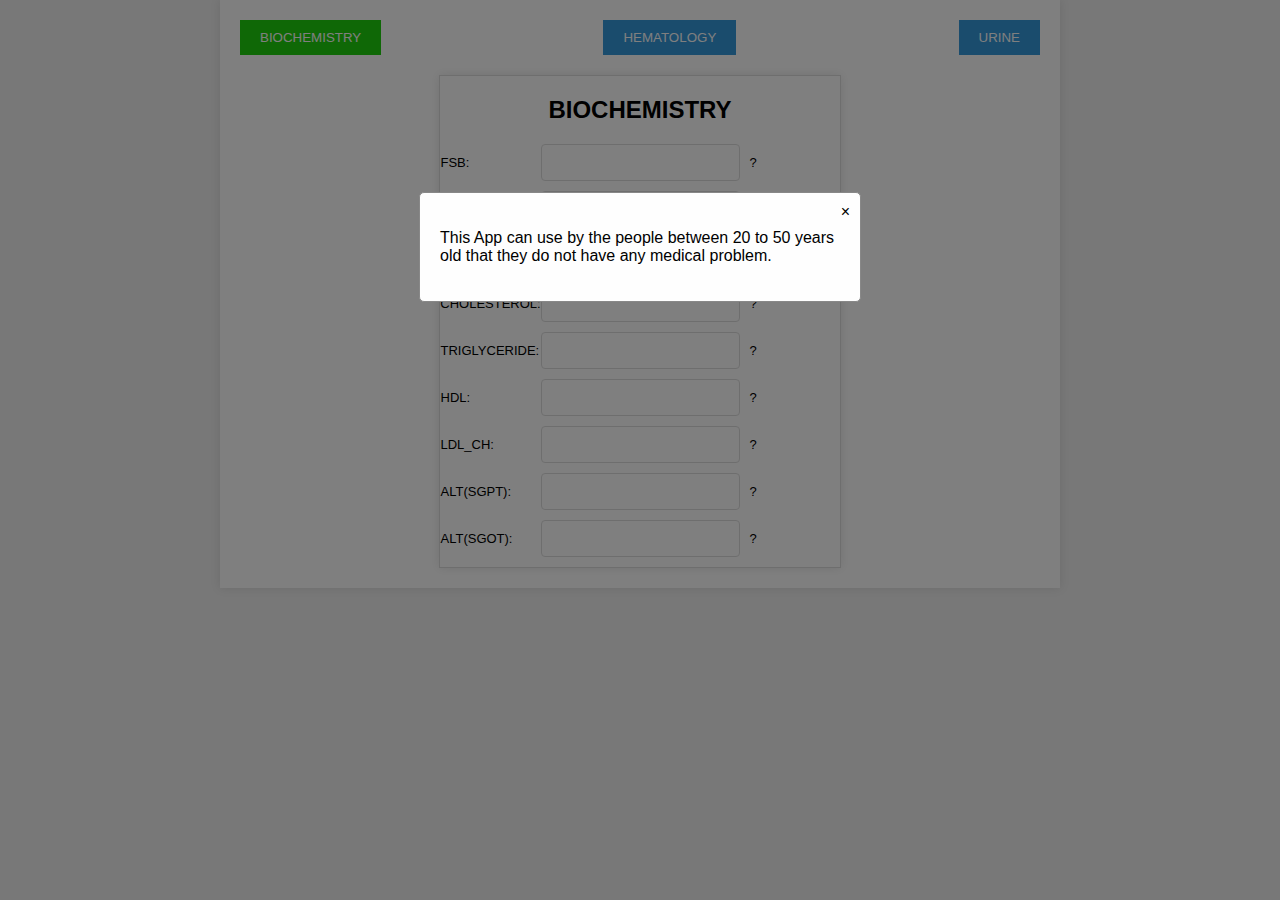
<file: dashboard.html>
<!DOCTYPE html>
<html lang="en">
<head>
    <meta charset="UTF-8">
    <meta name="viewport" content="width=device-width, initial-scale=1.0">
    <title>Dashboard</title>
    <link rel="stylesheet" href="dashboard.css">
</head>
<body>
    <div class="container">
        <div class="button-container">
            <button class="button selected" id="button1">BIOCHEMISTRY</button>
            <button class="button" id="button2">HEMATOLOGY</button>
            <button class="button" id="button3">URINE</button>
        </div>
        <form id="form1" class="show">
            
            <h2>BIOCHEMISTRY</h2>
            <div class="input-group">
                <label for="input1">FSB:</label>
                <input type="number" id="input1" name="input1">
                <label for="input1After">?</label>
            </div>
            <div class="input-group">
                <label for="input2">UREA:</label>
                <input type="number" id="input2" name="input2">
                <label for="input2After">?</label>
            </div>
            <div class="input-group">
                <label for="input3">CREATININE:</label>
                <input type="number" id="input3" name="input3">
                <label for="input3After">?</label>
            </div>
            <div class="input-group">
                <label for="input4">CHOLESTEROL:</label>
                <input type="number" id="input4" name="input4">
                <label for="input4After">?</label>
            </div>
            <div class="input-group">
                <label for="input5">TRIGLYCERIDE:</label>
                <input type="number" id="input5" name="input5">
                <label for="input5After">?</label>
            </div>
            <div class="input-group">
                <label for="input6">HDL:</label>
                <input type="number" id="input6" name="input6">
                <label for="input6After">?</label>
            </div>
            <div class="input-group">
                <label for="input7">LDL_CH:</label>
                <input type="number" id="input7" name="input7">
                <label for="input7After">?</label>
            </div>
            <div class="input-group">
                <label for="input8">ALT(SGPT):</label>
                <input type="number" id="input8" name="input8">
                <label for="input8After">?</label>
            </div>
            <div class="input-group">
                <label for="input9">ALT(SGOT):</label>
                <input type="number" id="input9" name="input9">
                <label for="input9After">?</label>
            </div>




        </form>
        <form id="form2">
            
            <h2>HEMATOLOGY</h2>
            <div class="input-group">
                <label for="input1">WCB:</label>
                <input type="number" id="input1" name="input1">
                <label for="input1After">?</label>
            </div>
            <div class="input-group">
                <label for="input2">RBC:</label>
                <input type="number" id="input2" name="input2">
                <label for="input2After">?</label>
            </div>
            <div class="input-group">
                <label for="input3">HEMOGLOBIN:</label>
                <input type="number" id="input3" name="input3">
                <label for="input3After">?</label>
            </div>
            <div class="input-group">
                <label for="input4">HEMATOCRIT:</label>
                <input type="number" id="input4" name="input4">
                <label for="input4After">?</label>
            </div>
            <div class="input-group">
                <label for="input5">PLATELETS:</label>
                <input type="number" id="input5" name="input5">
                <label for="input5After">?</label>
            </div>
            <div class="input-group">
                <label for="input6">NEUT:</label>
                <input type="number" id="input6" name="input6">
                <label for="input6After">?</label>
            </div>
            <div class="input-group">
                <label for="input7">EO:</label>
                <input type="number" id="input7" name="input7">
                <label for="input7After">?</label>
            </div>
            <div class="input-group">
                <label for="input8">BASO:</label>
                <input type="number" id="input8" name="input8">
                <label for="input8After">?</label>
            </div>
            <div class="input-group">
                <label for="input9">LYMP:</label>
                <input type="number" id="input9" name="input9">
                <label for="input9After">?</label>
            </div>
            <div class="input-group">
                <label for="input10">MONO:</label>
                <input type="number" id="input10" name="input10">
                <label for="input10After">?</label>
            </div>
        </form>
        <form id="form3">
            
            <h2>URINE</h2>
            <p>This is the content of Form 3.</p>
        </form>
    </div>


    <div id="modal" class="modal">
        <div class="modal-content">
            <span class="close-modal" id="close-modal">&times;</span>
            <div id="modal-text"></div>
        </div>
    </div>

    <!-- Modal for page reload message -->
    <div id="reload-modal" class="modal">
        <div class="modal-content">
            <span class="close-modal" id="close-reload-modal">&times;</span>
            <p>This App can use by the people between 20 to 50 years old that they do not have any medical problem.</p>
        </div>
    </div>
    
    <script src="./dashboard.js"></script>
</body>

</html>
</file>
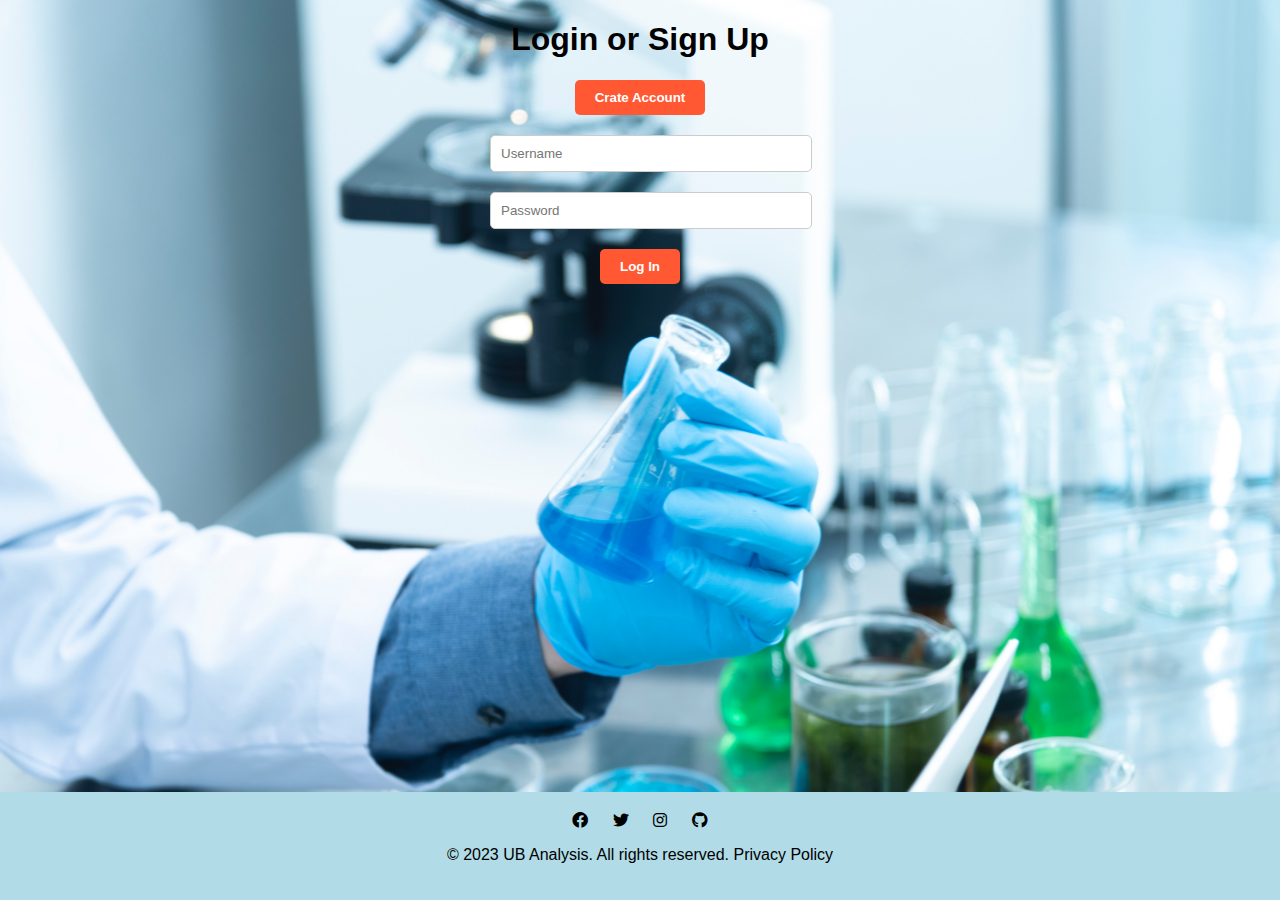
<file: login.html>
<!DOCTYPE html>
<html lang="en">
<head>
    <meta charset="UTF-8">
    <meta name="viewport" content="width=device-width, initial-scale=1.0">
    <link rel="stylesheet" href="https://cdnjs.cloudflare.com/ajax/libs/font-awesome/6.0.0-beta3/css/all.min.css">
    <title>Login or Sign Up</title>
    <link rel="stylesheet" href="./login-style.css">
</head>
<body>
    <img src="./assets/bg-cover.jpg" alt="bg cover" class="bg-cover">
    <div class="form-container">
        <h1>Login or Sign Up</h1>
        <button id="toggle-button">Crate Account</button>

        <!-- Sign-in form -->
        <form id="signin-form" class="active">
            <input type="text" placeholder="Username" required>
            <input type="password" placeholder="Password" required>
            <button type="submit">Log In</button>
        </form>

        <!-- Sign-up form -->
        <form id="signup-form">
            <input type="text" placeholder="Username" required>
            <input type="password" placeholder="Password" required>
            <input type="password" placeholder="Confirm Password" required>
            <button type="submit">Sign Up</button>
        </form>
       
        
    </div>

    <!-- footer -->
    <footer>
        <div class="footer-content">
            <div class="social-icons">
                <a href="https://github.com/3mFrontEnd" class="social-icon"><i class="fab fa-facebook"></i></a>
                <a href="https://github.com/3mFrontEnd" class="social-icon"><i class="fab fa-twitter"></i></a>
                <a href="https://github.com/3mFrontEnd" class="social-icon"><i class="fab fa-instagram"></i></a>
                <a href="https://github.com/3mFrontEnd" class="social-icon"><i class="fab fa-github"></i></a>
            </div>
            <p>&copy; 2023 UB Analysis. All rights reserved. <span class="privacy-policy"><a href="#" id="privacy-policy-link">Privacy Policy</a>
            </span></p>
        </div>
    </footer>


    <!-- scripts -->
    <script>
        const toggleButton = document.getElementById('toggle-button');
        const signinForm = document.getElementById('signin-form');
        const signupForm = document.getElementById('signup-form');

        // Toggle between sign-in and sign-up forms
        toggleButton.addEventListener('click', () => {
            signinForm.classList.toggle('active');
            signupForm.classList.toggle('active');

            if (signinForm.classList.contains('active')) {
                toggleButton.textContent = 'Crate Account';
            } else {
                toggleButton.textContent = 'Log In';
            }
        });
    </script>
</body>
</html>
</file>
<file: dashboard.css>
body {
    font-family: Arial, sans-serif;
    background-color: #f0f0f0;
    margin: 0;
    padding: 0;
}

/* Container styles */
.container {
    max-width: 800px;
    margin: 0 auto;
    padding: 20px;
    background-color: #fff;
    box-shadow: 0 0 10px rgba(0, 0, 0, 0.1);
}


.button-container {
    display: flex;
    justify-content: space-between;
    margin-bottom: 20px;
}

.button {
    padding: 10px 20px;
    border: none;
    cursor: pointer;
    background-color: #3498db;
    color: #fff;
}

.button.selected {
    background-color: #1fd10c;
}

/* Form styles */
form {
    display: none;
}

form.show {
    display: flex;
    flex-direction: column;
    align-items: center;
    text-align: center;
    margin: 0 auto;
    max-width: 400px; 
    border: 1px solid #ddd;
    background-color: #fff;
    box-shadow: 0 0 10px rgba(0, 0, 0, 0.1);
}

/* Input group styles */
.input-group {
    display: flex;
    align-items: center;
    margin-bottom: 10px;
}


.input-group label {
    text-align: left;
    margin-left: 10px; 
    white-space: nowrap; 
    direction: ltr; 
    min-width: 100px; 
    font-size: small;
}


.input-group label:after {  
    margin-right: 5px;
}


.input-group input[type="number"] {
    flex: 1;
    padding: 10px;
    border: 1px solid #ddd;
    border-radius: 4px;
}

/* Modal styles */
.modal {
    display: none;
    position: fixed;
    top: 0;
    left: 0;
    width: 100%;
    height: 100%;
    background-color: rgba(0, 0, 0, 0.5);
}

.modal-content {
    background-color: #fefefe;
    margin: 15% auto;
    padding: 20px;
    border: 1px solid #888;
    border-radius: 5px;
    width: 80%;
    max-width: 400px;
    position: relative;
}

.close-modal {
    position: absolute;
    top: 0;
    right: 0;
    padding: 10px;
    cursor: pointer;
}

/* Responsive  */
@media screen and (max-width: 600px) {
    .input-group label {
        width: 100%; 
        text-align: left; 
        margin-left: 0; 
        margin-right: 0; 
        direction: ltr;
    }
    
    .input-group label:after {
       
        margin-left: 0;
        margin-right: 0;
    }
}
</file>
<file: login-style.css>
/* basic styling */
body, html {
    margin: 0;
    padding: 0;
    font-family: Arial, sans-serif;
}

/* Main styles */
main {
    max-width: 400px; 
    margin: 0 auto;
    padding: 20px;
    text-align: center;
    background-color: #ffffff; 
    border-radius: 10px;
    box-shadow: 0 0 10px rgba(0, 0, 0, 0.2);
}

.bg-cover{
    position: absolute;
    top: 0;
    left: 0;
    background-size: cover;
    background-position: center;
    width: 100%;
    height: 100vh;
    z-index: -1;
}

h1 {
    color: #000000; 
}

form {
    margin-top: 20px;
    display: none;
}

form.active {
    display: block;
}

.form-container {
    width: 300px;
    margin: 0 auto;
    text-align: center;
}

label {
    display: block;
    text-align: left;
    font-weight: bold;
    margin-bottom: 5px;
    color: #000000; 
}

input[type="text"],
input[type="password"] {
    width: 100%;
    display: block;
    padding: 10px;
    margin-bottom: 20px;
    border: 1px solid #ccc;
    border-radius: 5px;
}



button {
    background-color: #ff5833;
    color: #ffffff; 
    border: none;
    padding: 10px 20px;
    border-radius: 5px;
    cursor: pointer;
    font-weight: bold;
    transition: background-color 0.3s ease;
}

button:hover {
    background-color: #fb3104;
}

p {
    color: #000000; 
}

a {
    color: #ff5833;
    text-decoration: none;
}

a:hover {
    text-decoration: underline;
}

/* Footer styles */
footer {
    position: absolute;
    bottom: 0;
    left: 0;
    width: 100%;
    background-color: #b1dce7;
    color: #000000;
    padding: 20px 0;
    text-align: center;
}

.footer-content {
    max-width: 1200px;
    margin: 0 auto;
}

.social-icons {
    margin-bottom: 10px;
}

.social-icons a {
    text-decoration: none;
    color: #000000;
    margin: 0 10px;
}

.privacy-policy a{
    text-decoration: none;
    color: #000000;
}
</file>
